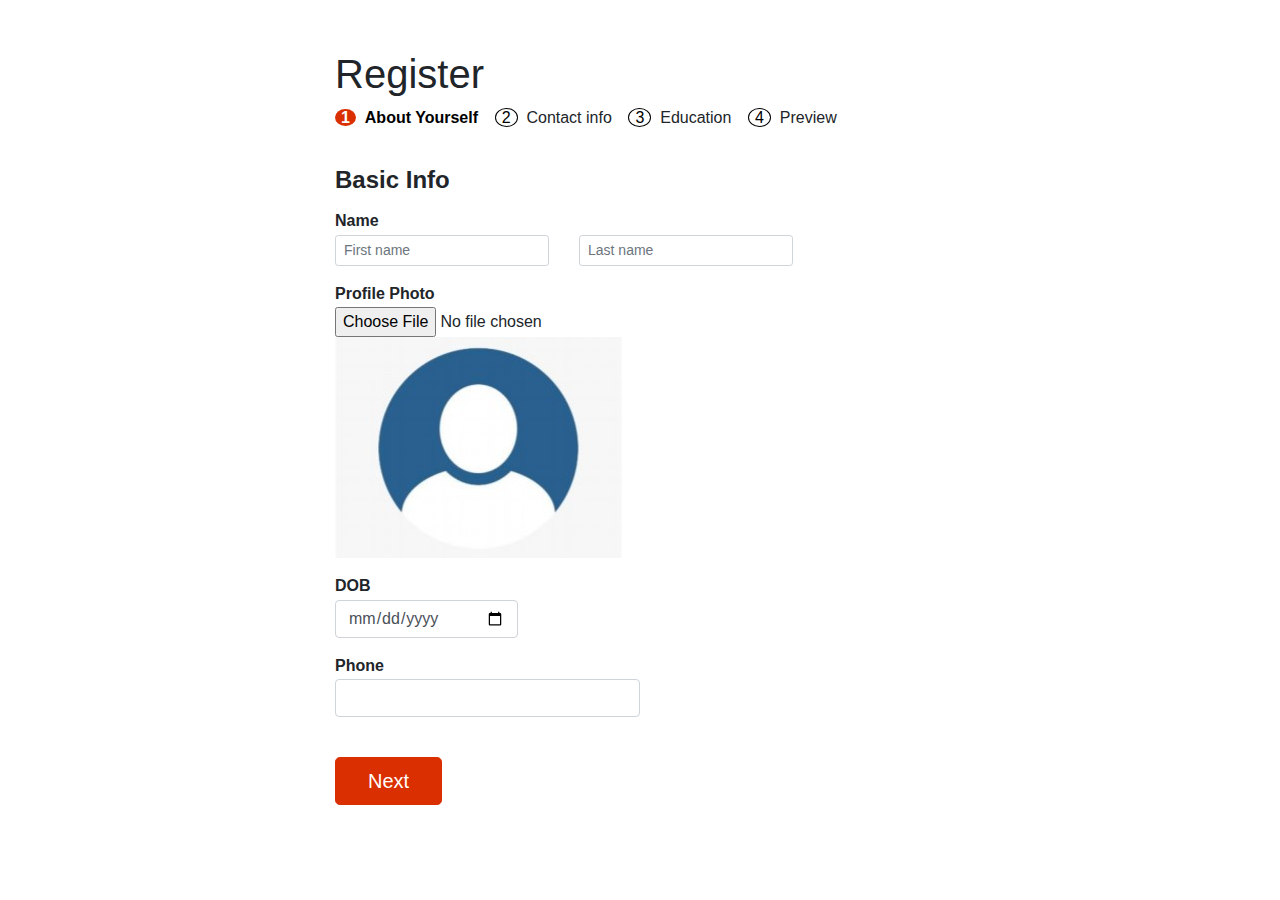
<file: index.html>
<!DOCTYPE html>
<html lang="en" dir="ltr">

<head>
  <meta charset="utf-8">
  <title>Login form</title>
  <link rel="stylesheet" href="styles.css">
  <link rel="stylesheet" href="https://stackpath.bootstrapcdn.com/bootstrap/4.5.0/css/bootstrap.min.css">
</head>

<body>
  <div id="aboutYourself">
    <div class="container" id="main">
      <div class="About">
        <div class="heading">
          <h1>Register</h1>
        </div>
        <div class="navigation">
          <span class="items active"> <a href="index.html"><span class="CircularBoundary active">1</span>&nbsp;&nbsp;About Yourself</a></span>
          <span class="items nextAbout"> <a><span class="CircularBoundary">2</span>&nbsp;&nbsp;Contact info</a></span>
          <span class="items contactNext"> <a><span class="CircularBoundary">3</span>&nbsp;&nbsp;Education</a></span>
          <span class="items educationNext"> <a><span class="CircularBoundary">4</span>&nbsp;&nbsp;Preview</a></span>
        </div>
        <br>
        <div class="heading">
          <h4>Basic Info</h4>
        </div>

        <form>
          <div class="form-group">
            <label for="Name"><strong>Name</strong> </label>
            <div class="row name">
              <div class="col">
                <input type="text" id="fName" class="form-control form-control-sm" placeholder="First name" required>
              </div>
              <div class="col">
                <input type="text" id="lName" class="form-control form-control-sm" placeholder="Last name" required>
              </div>
            </div>
          </div>

          <div class="form-group">
            <label for="Profile-Photo"><strong>Profile Photo</strong> </label>
            <div class="row">
              <div class="col">
              <input type="file" name="Upload Image" value="image">
              </div>
              <div class="col">
                <img id="profile" src="img/Profile.jpg" alt="">
              </div>
            </div>
          </div>


          <div class="form-group">
            <label for="DOB"><strong>DOB</strong></label>
            <br>
            <input type="date" id="dob" class="form-control" name="DOB" required style="width:30%;" required>
          </div>

          <div class="form-group">
            <label for="Phone"><strong>Phone</strong></label><br>
            <input type="tel" id="phone" class="form-control" name="Phone" required style="width:50%;" required>
          </div>
          <div class="form-group">
            <br>
            <a class="nextAbout" class="btn btn-lg btn-primary" name="next"><button class="btn btn-lg btn-primary" type="button" name="button">Next</button></a>
          </div>
      </div>
      </form>

    </div>

  </div>







  <div id="contact">

    <div class="container" id="main">
      <div class="contact">
        <div class="heading">
          <h1>Register</h1>
        </div>
        <div class="navigation">
          <span class="items"><a href="index.html"><span class="CircularBoundary">1</span>&nbsp;&nbsp;About Yourself</a></span>
          <span class="items nextAbout active"> <a><span class="CircularBoundary active">2</span>&nbsp;&nbsp;Contact info</a></span>
          <span class="items contactNext"> <a><span class="CircularBoundary">3</span>&nbsp;&nbsp;Education</a></span>
          <span class="items educationNext"> <a><span class="CircularBoundary">4</span>&nbsp;&nbsp;Preview</a></span>
        </div>
        <div class="heading">
          <h4>Address </h4>
        </div>
        <form class="" action="index.html" method="post">
          <div class="form-group">
            <h6><label for="Name"><strong>Mail Address</strong> </label></h6>
            <input type="text" id="ma1" runat="server" class="form-control form-control-sm" placeholder="Address Line 1" required>
            <br><input type="text" id="ma2" class="form-control form-control-sm" placeholder="Address Line 2" required>
            <br>

            <div class="row" style="margin-left: 0px;">
              <div class="<col>">
                <input type="text" id="city" class="form-control form-control-sm" placeholder="City" name="city" value="" required>
              </div>
              <div class="col">
                <select class="custom-select custom-select-sm" id="inputGroupSelect01 state">
                  <option selected>State</option>
                  <option value="One">One</option>
                  <option value="Two">Two</option>
                  <option value="Three">Three</option>
                </select>
              </div>
              <div class="col">
                <input type="text" id="zipcode" class="form-control form-control-sm" placeholder="Zip code" name="" value="" required>
              </div>
            </div>
          </div>

          <div class="heading">
            <h4>Permanent Address</h4>
          </div>

          <div class="">
            <input type="checkbox" id="address" aria-label="Checkbox for following text input">
            Same as mail address
          </div><br>

          <div class="heading">
            <h6> <label for=""><strong>Address</strong></label></h6>
          </div>
          <div class="">
            <input type="text" id="pma1" runat="server" class="form-control form-control-sm" placeholder="Address line 1" name="" value="" required>
          </div><br>
          <div class="">
            <input type="text" id="pma2" class="form-control form-control-sm" placeholder="Address line 2" name="" value="" required>
          </div>
          <br>
          <div class="row" style="margin-left: 0px;">
            <div class="<col>">
              <input type="text" id="pcity" class="form-control form-control-sm" placeholder="City" name="" value="" required>
            </div>
            <div class="col">
              <select class="custom-select custom-select-sm" id="inputGroupSelect01">
                <option selected>State</option>
                <option value="One">One</option>
                <option value="Two">Two</option>
                <option value="Three">Three</option>
              </select>
            </div>
            <div class="col">
              <input type="text" id="pzipcode" class="form-control form-control-sm" placeholder="Zip code " name="" value="" required>
            </div>
          </div>
          <br>
          <div class="row">
            <div class="col form-group">
              <a class="contactBack"><button class="btn btn-lg btn-primary" type="button" name="button">back</button></a>
            </div>
            <div class="col form-group">
              <a class="contactNext"><button class="btn btn-lg btn-primary" type="button" name="button">Next</button></a>
            </div>
          </div>
      </div>
    </div>
  </div>


  <!--Education info-->
  <div id="education">

    <div class="container" id="main">
      <div class="heading">
        <h1>Register</h1>
      </div>
      <div class="navigation">
        <span class="items"><a href="index.html"><span class="CircularBoundary">1</span>&nbsp;&nbsp;About Yourself</a></span>
        <span class="items nextAbout"> <a><span class="CircularBoundary">2</span>&nbsp;&nbsp;Contact info</a></span>
        <span class="items contactNext active"> <a><span class="CircularBoundary active">3</span>&nbsp;&nbsp;Education</a></span>
        <span class="items educationNext"> <a><span class="CircularBoundary">4</span>&nbsp;&nbsp;Preview</a></span>
      </div>
      <br>

      <div class="">
        <div class="">
          <h5>Higher Education</h5>
        </div>
        <div class="">
          <select class="custom-select custom-select-sm" id="inputGroupSelect01 heducation">
            <option selected>Select Higher Education</option>
            <option value="B Tech">B Tech</option>
            <option value="M Tech">M Tech</option>
            <option value="MCA">MCA</option>
          </select>
          <small>Select your higher education</small>
        </div>
      </div>
      <br>
      <div class="">
        <div class="">
          <h5>Skills</h5>
        </div>
<div class="" id="newSkill">
  <div class="skills">
    <select class="custom-select custom-select-sm" id="inputGroupSelect01 skill1" style="width:30%;">
      <option selected>Select Skills</option>
      <option value="C#">C#</option>
      <option value="C++">C++</option>
      <option value="HTML">HTML</option>
      <option value="PHP">PHP</option>
      <option value="Python">Pyhon</option>
    </select>
  </div>
</div>
<br>
<button type="button" id="AddSkill" class="btn btn-lg btn-primary" name="button">Add Skill</button>
  </div>
      <br>

      <div class="">
        <div class="form-group row">

          <div class="col">
            <div class="heading">
              <h5><label for="exampleFormControlFile1">Resume</label></h5>
            </div>
            <input type="file" class="form-control-file" id="exampleFormControlFile1">
            <small>or drag file here</small>
          </div>
          <div class="col">
            <div class="heading">
              <h5><label for="exampleFormControlFile1">Education Docs</label></h5>
            </div>
            <input type="file" class="form-control-file" id="exampleFormControlFile1">
            <small>Upload Education related documents</small>
          </div>
        </div>

        <br>
        <div class="row">
          <div class="col  form-group">
            <a class="educationBack"><button class="btn btn-lg btn-primary" type="button" name="button">back</button></a>
          </div>
          <div class="col  form-group">
            <a class="educationNext"><button class="btn btn-lg btn-primary" type="button" name="button">Next</button></a>
          </div>
        </div>
      </div>
    </div>
  </div>



  <!--preview-->

  <div id="preview">

    <div class="container" id="main">
      <div class="heading">
        <h1>Register</h1>
      </div>
      <div class="navigation">
        <span class="items contactBack"><a href="index.html"><span class="CircularBoundary">1</span>&nbsp;&nbsp;About Yourself</a></span>
        <span class="items nextAbout"> <a><span class="CircularBoundary">2</span>&nbsp;&nbsp;Contact info</a></span>
        <span class="items contactNext"> <a><span class="CircularBoundary">3</span>&nbsp;&nbsp;Education</a></span>
        <span class="items active"> <a href=><span class="CircularBoundary active">4</span>&nbsp;&nbsp;Preview</a></span>
      </div>
      <br>
      <div id="output">
        <div class="heading">
          <h4>About Yourself</h4>
        </div>
        <strong>
          <p>First Name = <span id="fNameOutput"> </span></p>
          <p>Last Name = <span id="lNameOutput"> </span></p>
          <p>DOB = <span id="dobOutput"> </span></p>
          <p>Phone number = <span id="phoneOutput"> </span></p>
        </strong>
        <br>
        <div class="heading">
          <h4>Address</h4>
        </div>
        <strong>
          <p>Mail Address 1 = <span id="ma1Output"> </span></p>
          <p>Mail Address 2 = <span id="ma2Output"> </span></p>
          <p>City = <span id="cityOutput"> </span></p>
          <p>State = <span id="stateOutput"> </span></p>
          <p>Zip code = <span id="zipcodeOutput"> </span></p>
        </strong>
        <div class="heading">
          <h4>Parmanent Address</h4>
        </div>
        <strong>
          <p>Mail Address 1 = <span id="pma1Output"> </span></p>
          <p>Mail Address 2 = <span id="pma2Output"> </span></p>
          <p>City = <span id="pcityOutput"> </span></p>
          <p>State = <span id="pstateOutput"> </span></p>
          <p>Zip code = <span id="pzipcodeOutput"> </span></p>
        </strong>
        <br>
        <div class="heading">
          <h4>Education</h4>
        </div>
        <strong>
          <p>Higher Education= <span id="heducationOutput"> </span></p>
          <p>Skills = <span id="skill1Output"> </span></p>
        </strong>
      </div>


      <div class="">
        <div class="heading">
          <h5>Feedback</h5>
        </div>
        <br>
        <div class="">
          <table>
            <tbody>
              <tr>
                <th>&nbsp;&nbsp;&nbsp;&nbsp;&nbsp;&nbsp;</th>
                <th style="text-align:center; padding-left: 5px; padding-right: 5px;"> <label for="">very Unsatisfied</label> </th>
                <th style="text-align:center; padding-left: 5px; padding-right: 5px;"> <label for="">Unsatisfied</label> </th>
                <th style="text-align:center; padding-left: 5px; padding-right: 5px;"> <label for="">Neutral</label> </th>
                <th style="text-align:center; padding-left: 5px; padding-right: 5px;"> <label for="">satisfied</label> </th>
                <th style="text-align:center; padding-left: 5px; padding-right: 5px;"> <label for="">very satisfied</label> </th>
              </tr>
              <tr>
                <td>
                  <div class="editor-container editorHasText" style="display: inline-block;">
                    <div class="">
                      <strong>Rate your experience</strong>
                    </div>
                  </div>
                </td>
                <td style="text-align: center;">
                  <input type="radio" class="form-radio" title="1" name="" value="1">
                </td>
                <td style="text-align: center;">
                  <input type="radio" class="form-radio" title="1" name="" value="1">
                </td>
                <td style="text-align: center;">
                  <input type="radio" class="form-radio" title="1" name="" value="1">
                </td>
                <td style="text-align: center;">
                  <input type="radio" class="form-radio" title="1" name="" value="1">
                </td>
                <td style="text-align: center;">
                  <input type="radio" class="form-radio" title="1" name="" value="1">
                </td>
              </tr>
            </tbody>
          </table>
        </div>
      </div>

      <br>
      <br>
      <br>


      <div class="row" id="last">
        <div class="col  form-group">
          <a class="contactNext"><button class="btn btn-lg btn-primary" type="button" name="button">Back to edit</button></a>
        </div>
        <div class="col  form-group">

          <a href="thankyou.html"><button class="btn btn-lg btn-primary" type="button" name="button">Submit</button></a>
        </div>
      </div>
    </div>
  </div>



  <script type="text/javascript" src="javascript/main.js"></script>

</body>

</html>
</file>
<file: styles.css>
.container{
  margin: 50px;
}
.CircularBoundary{
  border-radius: 50%;
  padding-left: 6px;
  padding-right: 6px;
  background: white;
  color: black;
  border-style: solid;
  border-width: thin;
}
.CircularBoundary.active{
  border-style: none;
  border-width: thin;
  background-color: #DA2F00;
  color: white;
}
.items.active{
  font-weight: bolder;
}
.items{
  margin-right: 2%;
}
.items a{
  color:black;
}
.heading h4{
  padding-bottom: 1%;
  padding-top: 1%;
  font-weight: bolder;
}
.heading h5{
  padding-bottom: 1%;
  padding-top: 1%;
  font-weight: bolder;
}

.row.name{
  width: 80%;
}
.navigation{
  padding-bottom: 1%;
}
div label{
  margin-bottom:.1rem;
}

.btn-lg.btn-primary{
  background: #DA2F00;
  color:white;
  padding-left: 2rem;
  padding-right: 2rem;
  border-color: #DA2F00;
}

.choosefile{
  background: #DA2F00;
  color:white;

}




#main{
  max-width: 50%;
}
</file>
